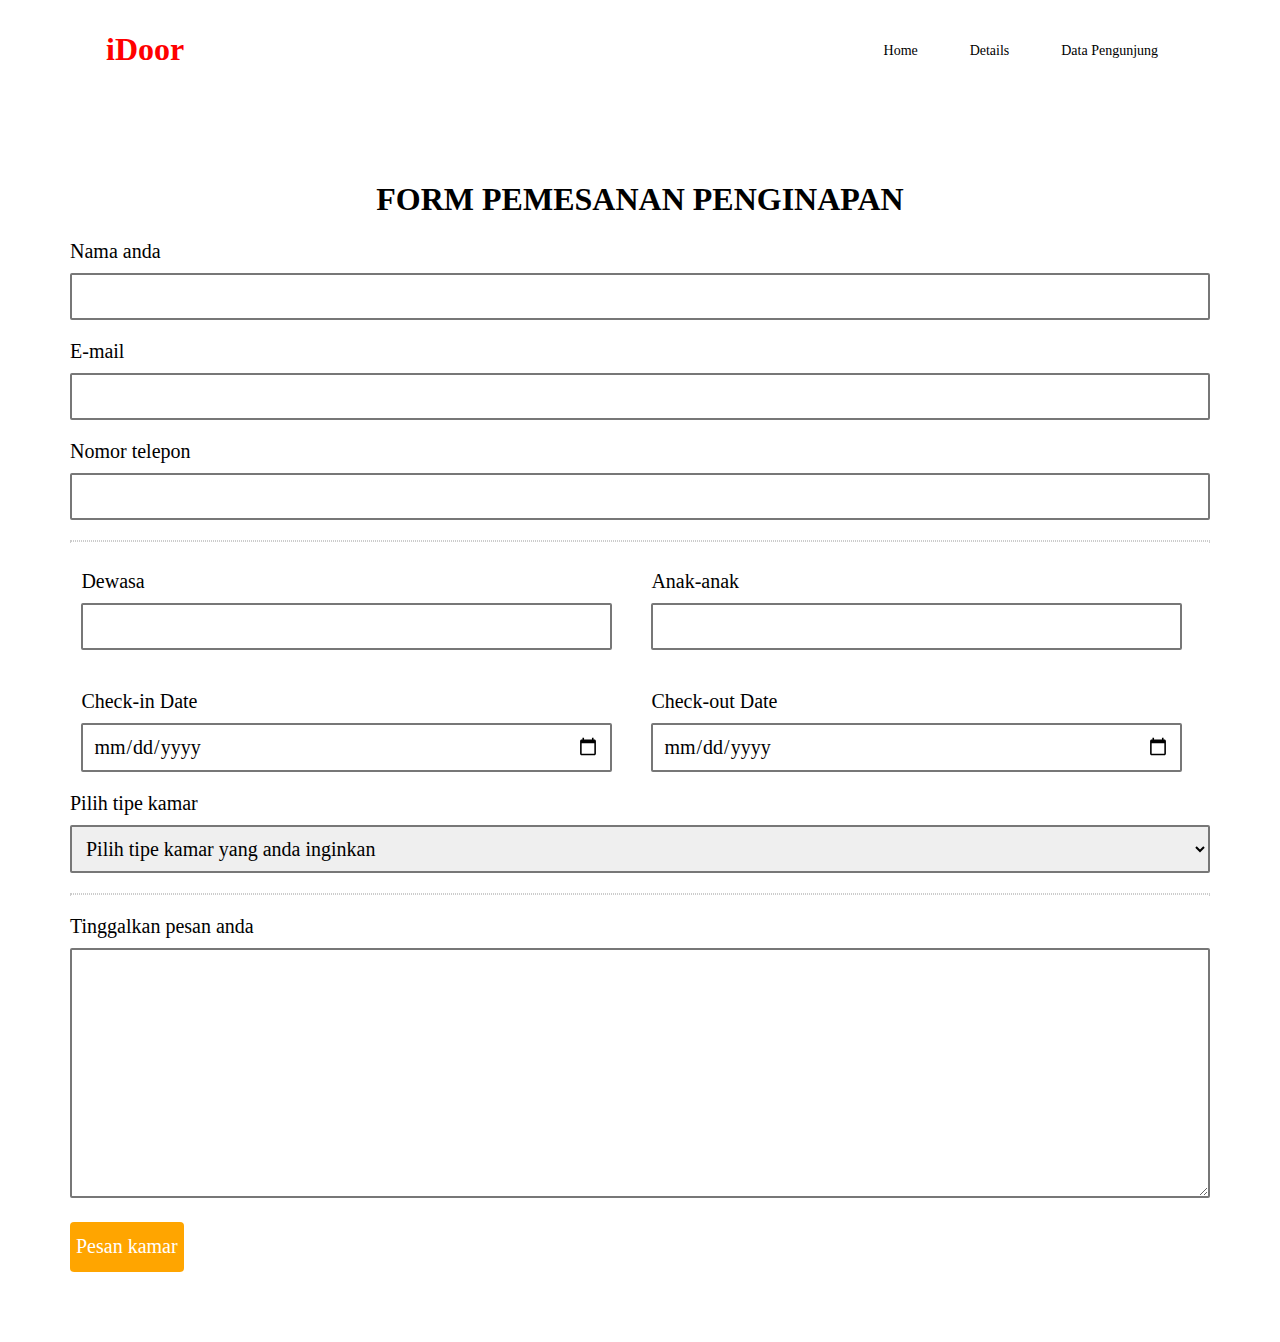
<file: datapengunjung/index.html>
<!DOCTYPE html>
<html lang="en">
<head>
  <meta charset="UTF-8">
  <meta http-equiv="X-UA-Compatible" content="IE=edge">
  <meta name="viewport" content="width=device-width, initial-scale=1.0">
  <title>Document</title>
  <link rel="stylesheet" href="style.css">
</head>
<body>
  <nav>
    <div class="nav-logo">
        <h1><a href="#">iDoor</a></h1>
    </div>
    <ul class="nav-links">
      <li><a href="../home/home.html">Home</a></li>
      <li><a href="../detail/index.html">Details</a></li>
      <li><a href="../datapengunjung/index.html">Data Pengunjung</a></li>
    </ul>
  </nav>

  <div class="form-booking-room">
    <h1>FORM PEMESANAN PENGINAPAN</h1>
  <form action="form-booking" method="post">
      <div class="elem-group">
        <label for="name">Nama anda</label>
        <input type="text" id="name" name="visitor_name" pattern=[A-Z\sa-z]{3,20} required>
      </div>

      <div class="elem-group">
        <label for="email">E-mail</label>
        <input type="email" id="email" name="visitor_email" required>
      </div>
      
      <div class="elem-group">
        <label for="phone">Nomor telepon</label>
        <input type="tel" id="phone" name="visitor_phone" required>
      </div>
      <hr>

      <div class="elem-group inlined">
        <label for="adult">Dewasa</label>
        <input type="number" id="adult" name="total_adults" min="1" required>
      </div>

      <div class="elem-group inlined">
        <label for="child">Anak-anak</label>
        <input type="number" id="child" name="total_children" min="0" required>
      </div>

      <div class="elem-group inlined">
        <label for="checkin-date">Check-in Date</label>
        <input type="date" id="checkin-date" name="checkin" required>
      </div>

      <div class="elem-group inlined">
        <label for="checkout-date">Check-out Date</label>
        <input type="date" id="checkout-date" name="checkout" required>
      </div>

      <div class="elem-group">
        <label for="room-selection">Pilih tipe kamar</label>
        <select id="room-selection" name="room_preference" required>
            <option value="">Pilih tipe kamar yang anda inginkan</option>
            <option value="connecting">Deluxe</option>
            <option value="adjoining">Superior</option>
        </select>
      </div>
      <hr>

      <div class="elem-group">
        <label for="message">Tinggalkan pesan anda</label>
        <textarea id="message" name="visitor_message" required></textarea>
      </div>
      <button type="submit">Pesan kamar</button>
    </form>
  </div>
</body>
</html>
</file>
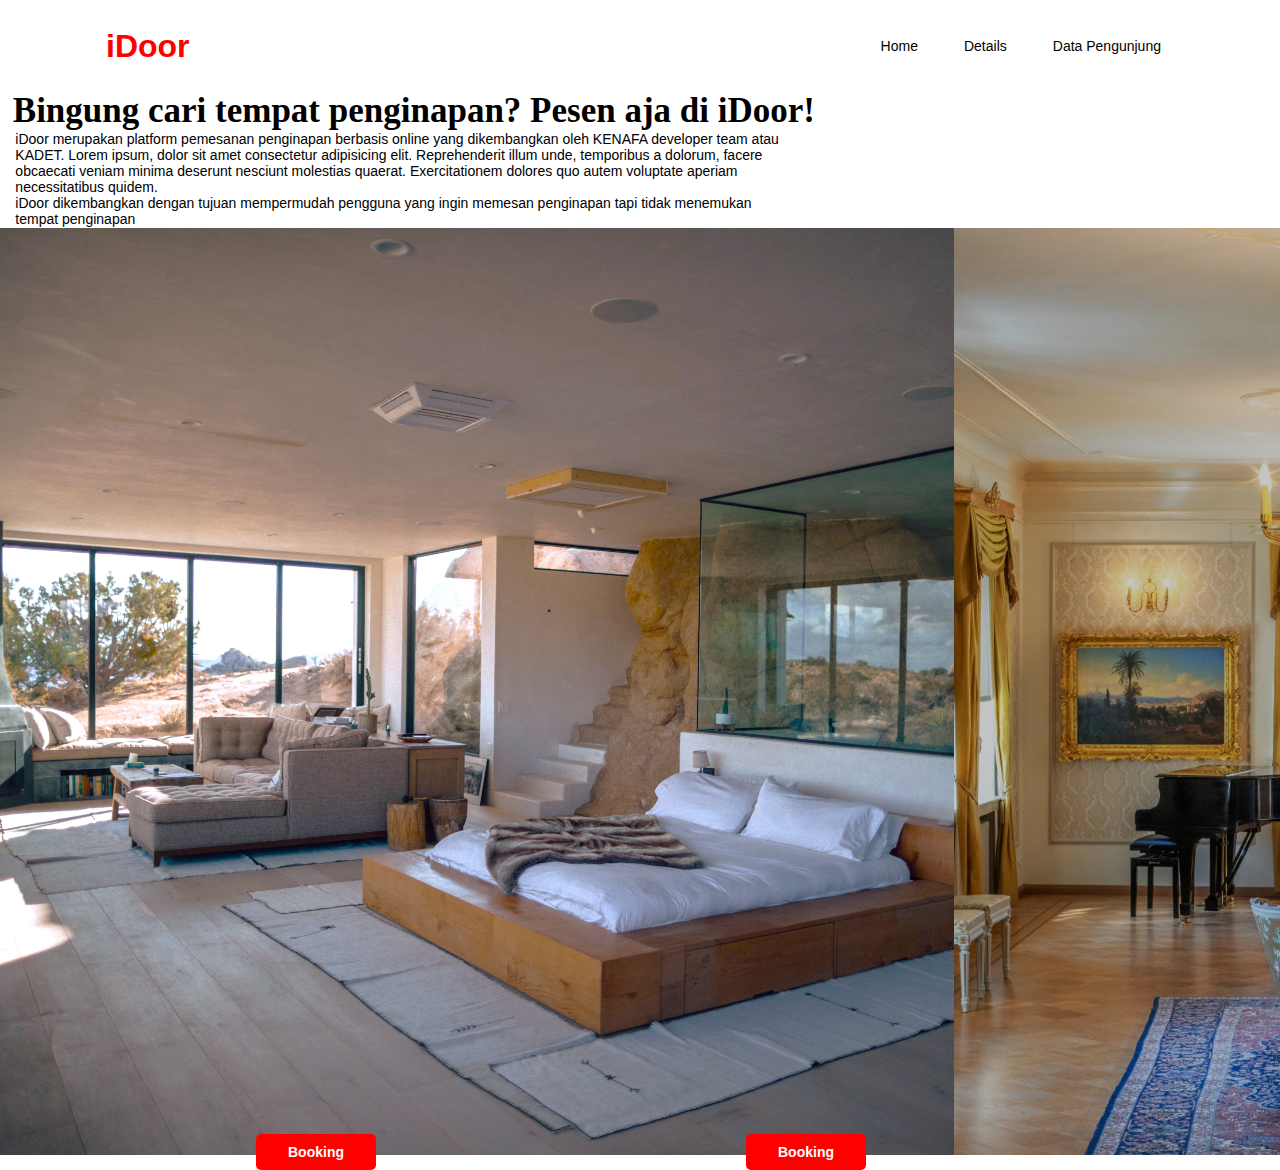
<file: booking/booking-hotel.html>
<!DOCTYPE html>
<html lang="en">
<head>
    <meta charset="UTF-8">
    <meta http-equiv="X-UA-Compatible" content="IE=edge">
    <meta name="viewport" content="width=device-width, initial-scale=1.0">
    <title>Booking iDoor</title>

    <!-- CSS -->
    <link rel="stylesheet" href="style-booking-hotel.css">
</head>
<body>

     <!-- Navbar -->
     <nav>
        <div class="nav-logo">
            <h1><a href="#">iDoor</a></h1>
        </div>
        <ul class="nav-links">
            <li><a href="../home/home.html">Home</a></li>
            <li><a href="../detail/index.html">Details</a></li>
            <li><a href="../datapengunjung/index.html">Data Pengunjung</a></li>
        </ul>
    </nav>
    <!-- End of Navbar -->

    <!-- Copywriting -->
    <div class="booking-room-text">
        <h1>Bingung cari tempat penginapan? 
            Pesen aja di iDoor! 
        </h1>

        <p>iDoor merupakan platform pemesanan penginapan berbasis online yang dikembangkan oleh KENAFA developer team atau KADET. Lorem ipsum, dolor sit amet consectetur adipisicing elit. Reprehenderit illum unde, temporibus a dolorum, facere obcaecati veniam minima deserunt nesciunt molestias quaerat. Exercitationem dolores quo autem voluptate aperiam necessitatibus quidem.</p>
        <p>iDoor dikembangkan dengan tujuan mempermudah pengguna yang ingin memesan penginapan tapi tidak menemukan tempat penginapan</p>

    </div>

    <!-- Check availability -->
    <section class="detail-kamar" id="detail-kamar">
        <div class="superior-room">
            <a href="/booking/form-booking.html">
                <div class="overlay">
                    <div class="text-overlay">
                        <div class="about-room-text"><h3>Superior room</h3><br></div>
                    </div>
                </div>
                <img src="/asset/img/room/superior-room.jpg" alt="superior" /a>
                <button class="superior-booking-btn" type="submit"><a href="/booking/form-booking.html">Booking</a></button>
                <div class="superior-booking-caption"></div>
        </div>
        <div class="deluxe-room">
            <a href="/booking/form-booking.html">
                <div class="overlay">
                    <div class="text-overlay">
                        <div class="about-room-text"><h3>Deluxe room</h3></div>
                    </div>
                </div><img src="/asset/img/room/deluxe-room.jpg" alt="deluxe" /a>
                <button class="deluxe-booking-btn" type="submit"><a href="/booking/form-booking.html">Booking</a></button>
                <div class="deluxe-booking-caption"></div>
        </div>
    </section>

    
</body>
</html>
</file>
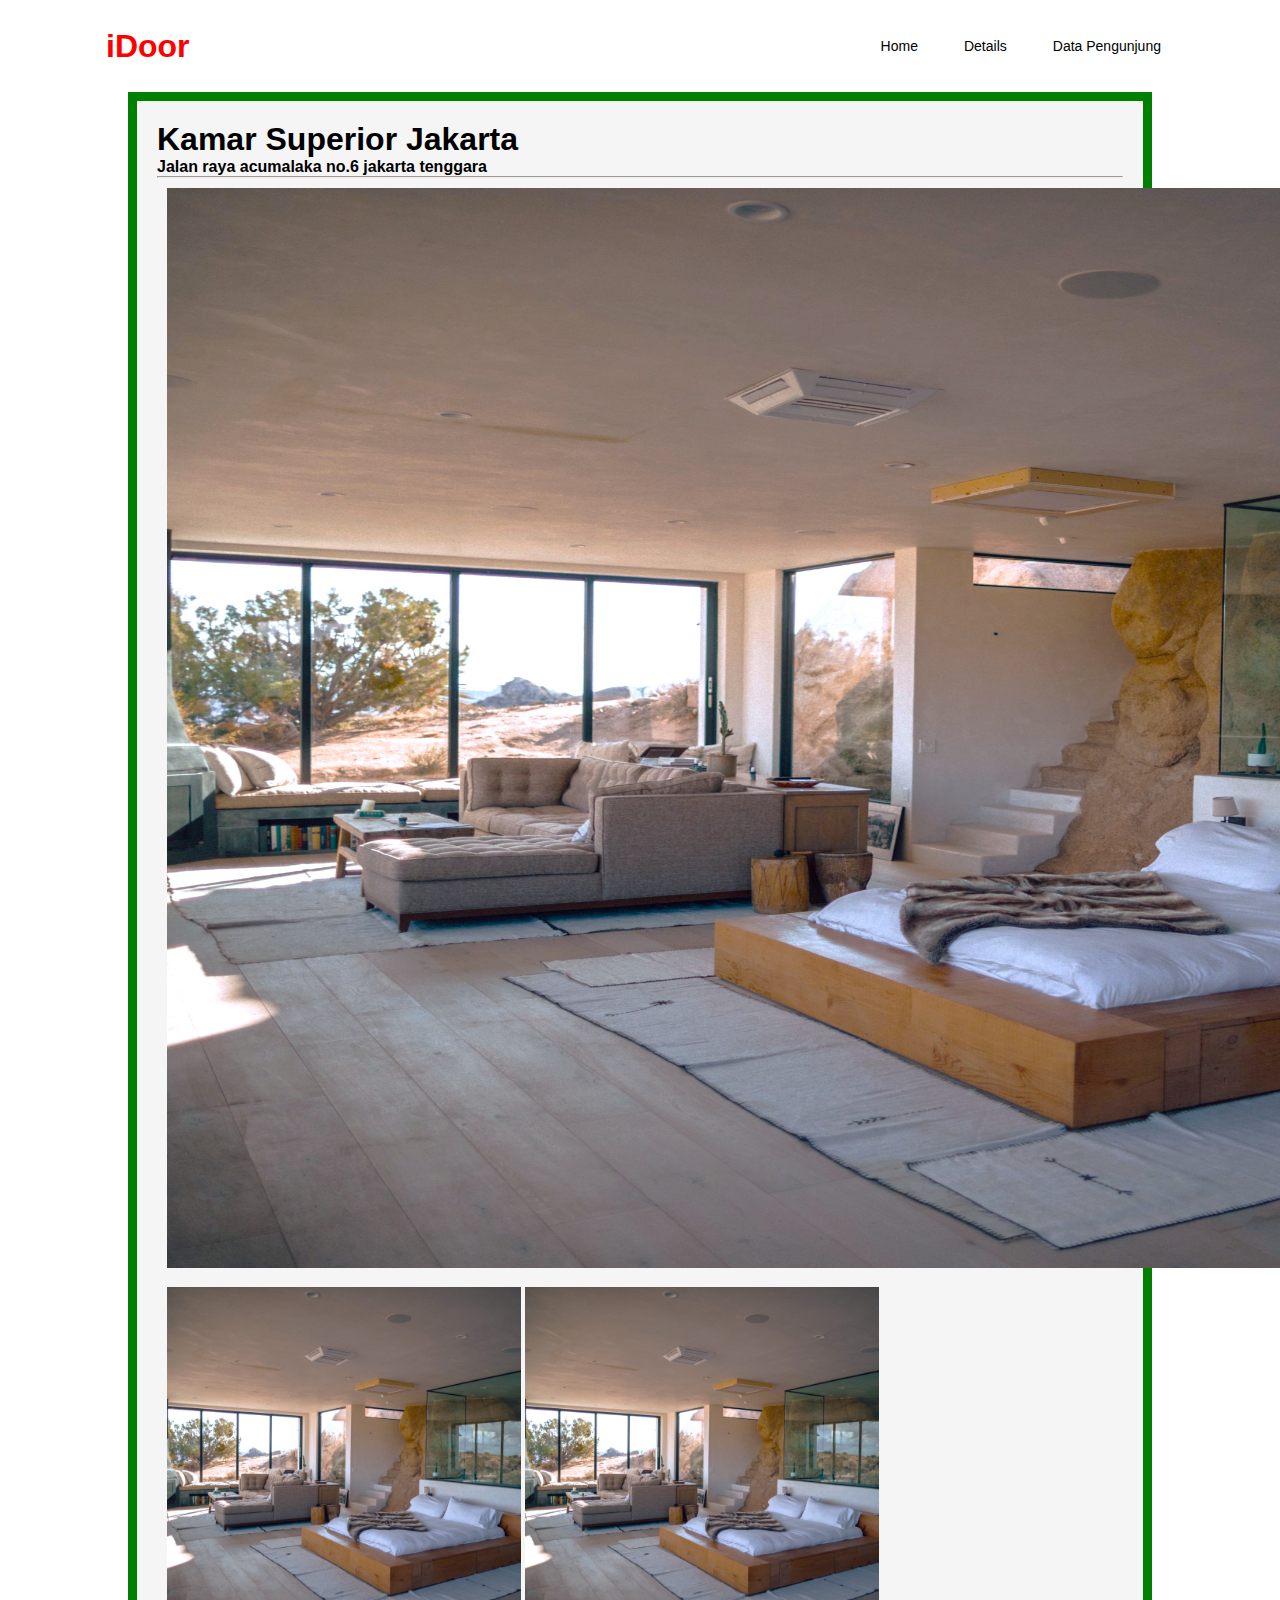
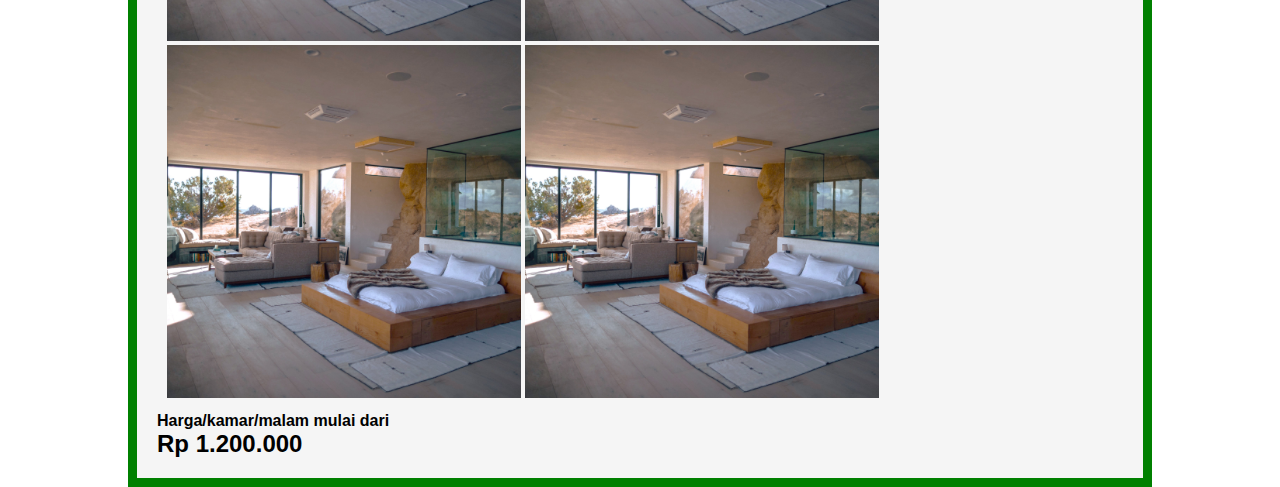
<file: type-room/kamar-superior.html>
<!DOCTYPE html>
<html lang="en">
<head>
    <meta charset="UTF-8">
    <meta http-equiv="X-UA-Compatible" content="IE=edge">
    <meta name="viewport" content="width=device-width, initial-scale=1.0">
    <title>Pesan kamar superior</title>

    <!-- CSS -->
    <link rel="stylesheet" href="style-type-room.css">

</head>
<body>

    <!-- Navbar -->
    <nav>
        <div class="nav-logo">
            <h1><a href="#">iDoor</a></h1>
        </div>
        <ul class="nav-links">
          <li><a href="../home/home.html">Home</a></li>
          <li><a href="../detail/index.html">Details</a></li>
          <li><a href="../datapengunjung/index.html">Data Pengunjung</a></li>
        </ul>
    </nav>
    <!-- End of Navbar -->

    <!-- Superior room container -->
    <div class="container-box">
        <div class="container-text">
            <h1>Kamar Superior Jakarta</h1>
            <h4>Jalan raya acumalaka no.6 jakarta tenggara</h4>
            <hr>

        </div>
        <div class="container-img">
            <div class="main-img">
                <img src="/asset/img/room/superior-room.jpg" alt="kamar superior">
            </div>
            <div class="small-img">
                <img src="/asset/img/room/superior-room.jpg" alt="" >
                <img src="/asset/img/room/superior-room.jpg" alt="" >
                <img src="/asset/img/room/superior-room.jpg" alt="" >
                <img src="/asset/img/room/superior-room.jpg" alt="" >
            </div>

            <div class="button-harga">
                <h4>Harga/kamar/malam mulai dari</h4>
                <h2>Rp 1.200.000</h2>
            </div>
        </div>
    <div class="info"></div>
    <div class="booking"></div>
    </div>
    
</body>
</html>
</file>
<file: datapengunjung/style.css>
body {
    margin: 0 auto;
  }

  /* Navbar Section */
nav {
	width: 85%;
	margin: 10px auto;
	display: flex;
	align-items: center;
	justify-content: space-between;
	min-height: 8vh;
  font-family: 'poppins';
}

.nav-logo h1 a {
	font-size: 32px;
	height: auto;
	padding: 0 10px;
    color: red;
    text-decoration: none;
}

.nav-links {
	display: flex;
	justify-content: space-around;
	width: 30%;
    list-style: none;
}

.nav-links a {
	color: #000;
	text-decoration: none;
	font-weight: 500;
	font-size: 14px;
}
/* End of navbar section */

.form-booking-room h1 {
  text-align: center;
}
  
  div.elem-group {
    margin: 20px 0;
  }
  
  div.elem-group.inlined {
    width: 49%;
    display: inline-block;
    float: left;
    margin-left: 1%;
  }
  
  label {
    display: block;
    font-family: 'Nanum Gothic';
    padding-bottom: 10px;
    font-size: 1.25em;
  }
  
  input, select, textarea {
    border-radius: 2px;
    border: 2px solid #777;
    box-sizing: border-box;
    font-size: 1.25em;
    font-family: 'Nanum Gothic';
    width: 100%;
    padding: 10px;
  }
  
  div.elem-group.inlined input {
    width: 95%;
    display: inline-block;
  }
  
  textarea {
    height: 250px;
  }
  
  hr {
    border: 1px dotted #ccc;
  }
  
  button {
    height: 50px;
    background: orange;
    border: none;
    color: white;
    font-size: 1.25em;
    font-family: 'Nanum Gothic';
    border-radius: 4px;
    cursor: pointer;
  }
  
  button:hover {
    border: 2px solid black;
  }

  .form-booking-room {
    padding: 50px;
    margin: 20px;
  }
</file>
<file: booking/style-booking-hotel.css>
/* CSS Reset */
*{
    box-sizing: border-box;
    margin: 0;
    padding: 0;
    font-family: 'poppins', sans-serif;
}

:root {
    --gray :#4a5568;
    --darkgrey : #2D3748;
}


/* Home CSS */

/* Navbar Section */
nav {
	width: 85%;
	margin: 10px auto;
	display: flex;
	align-items: center;
	justify-content: space-between;
	min-height: 8vh;
}

.nav-logo h1 a {
	font-size: 32px;
	height: auto;
	padding: 0 10px;
    color: red;
    text-decoration: none;
}

.nav-links {
	display: flex;
	justify-content: space-around;
	width: 30%;
    list-style: none;
}

.nav-links a {
	color: #000;
	text-decoration: none;
	font-weight: 500;
	font-size: 14px;
}
/* End of navbar section */
.booking-room-text h1 {
	font-family: 'poppins';
	font-size: 35px;
	transform: translate(1%, -2%);
}

.booking-room-text p {
	max-width: 60%;
	transform: translate(2%, -2%);
	font-size: 14px;
}

.overlay {
	position: absolute;
	height: 103vh;
	width: 106vh;
	opacity: 0;
	transition: .5s ease;
	background-color: red;
}

.superior-room:hover .overlay {
	opacity: 0.5;
}

.deluxe-room:hover .overlay {
	opacity: 0.5;
}

.about-room-text {
	color: white;
	font-size: 20px;
	position: absolute;
	top: 7%;
	left: 50%;
	-webkit-transform: translate(-50%, -50%);
	-ms-transform: translate(-50%, -50%);
	transform: translate(-50%, -50%);
	text-align: center;
}

/* Style image positioning */
.detail-kamar {
    height: auto;
	display: flex;
	align-items: center;
	justify-content: space-around;
}

/* Superior room image section */
.superior-room img {
	width: 106vh;
	height: 103vh;
}

.deluxe-room img {
	width: 106vh;
	height: 103vh;
}

/* Deluxe button */
.deluxe-booking-btn{
    margin-top: 30px;
	width: 120px;
	border: none;
	border-radius: 5px;
	height: 36px;
	background-color: red;
	stroke: none;
	cursor: pointer;
	transition-duration: 0.4s;
    position: absolute;
    right: 46vh;
    bottom: -30vh;
   
}

.deluxe-booking-btn:hover {
    background-color: white;
	color: red;
}

.deluxe-booking-btn a {
    color: #fff;
	text-decoration: none;
	font-size: 14px;
	font-weight: 600;
}

.deluxe-booking-btn a:hover {
    color: red;
}

.superior-booking-btn a:hover {
    color: red;
}

/* Superior booking room button */

.superior-booking-btn{
    margin-top: 30px;
	width: 120px;
	border: none;
	border-radius: 5px;
	height: 36px;
	background-color: red;
	stroke: none;
	cursor: pointer;
	transition-duration: 0.4s;
    position: absolute;
    left: 20%;
    bottom: -30vh;
}

.superior-booking-btn:hover {
    background-color: white;
	color: red;
}

.superior-booking-btn a {
    color: #fff;
	text-decoration: none;
	font-size: 14px;
	font-weight: 600;
}

.superior-booking-btn a:hover {
    color: red;
}

/* Superior booking room caption */

.superior-booking-caption {
    color: whitesmoke;
	text-decoration: none;
	font-size: 17px;
	font-weight: 600;
    position: absolute;
    top: 23vh;
    left: 39vh;
}

/* Form booking */
</file>
<file: type-room/style-type-room.css>
/* CSS Reset */
*{
    box-sizing: border-box;
    margin: 0;
    padding: 0;
    font-family: 'poppins', sans-serif;
}

:root {
    --gray :#4a5568;
    --darkgrey : #2D3748;
}

/* Navbar Section */
nav {
	width: 85%;
	margin: 10px auto;
	display: flex;
	align-items: center;
	justify-content: space-between;
	min-height: 8vh;
}

.nav-logo h1 a {
	font-size: 32px;
	height: auto;
	padding: 0 10px;
    color: red;
    text-decoration: none;
}

.nav-links {
	display: flex;
	justify-content: space-around;
	width: 30%;
    list-style: none;
}

.nav-links a {
	color: #000;
	text-decoration: none;
	font-weight: 500;
	font-size: 14px;
}

/* Container */

.container-box {
    background-color: whitesmoke;
    width: 80%;
    height: auto;
    border: 1vh solid green;
    padding: 20px;
    margin: 0 auto;
}

.main-img {
    margin: 5px;
    padding: 5px;
}

.main-img img {
    width: 160vh;
    height: 120vh;
}

.small-img {
    margin: 5px;
    padding: 5px;
}
.small-img img {
    width: 39.3vh;
}
</file>
